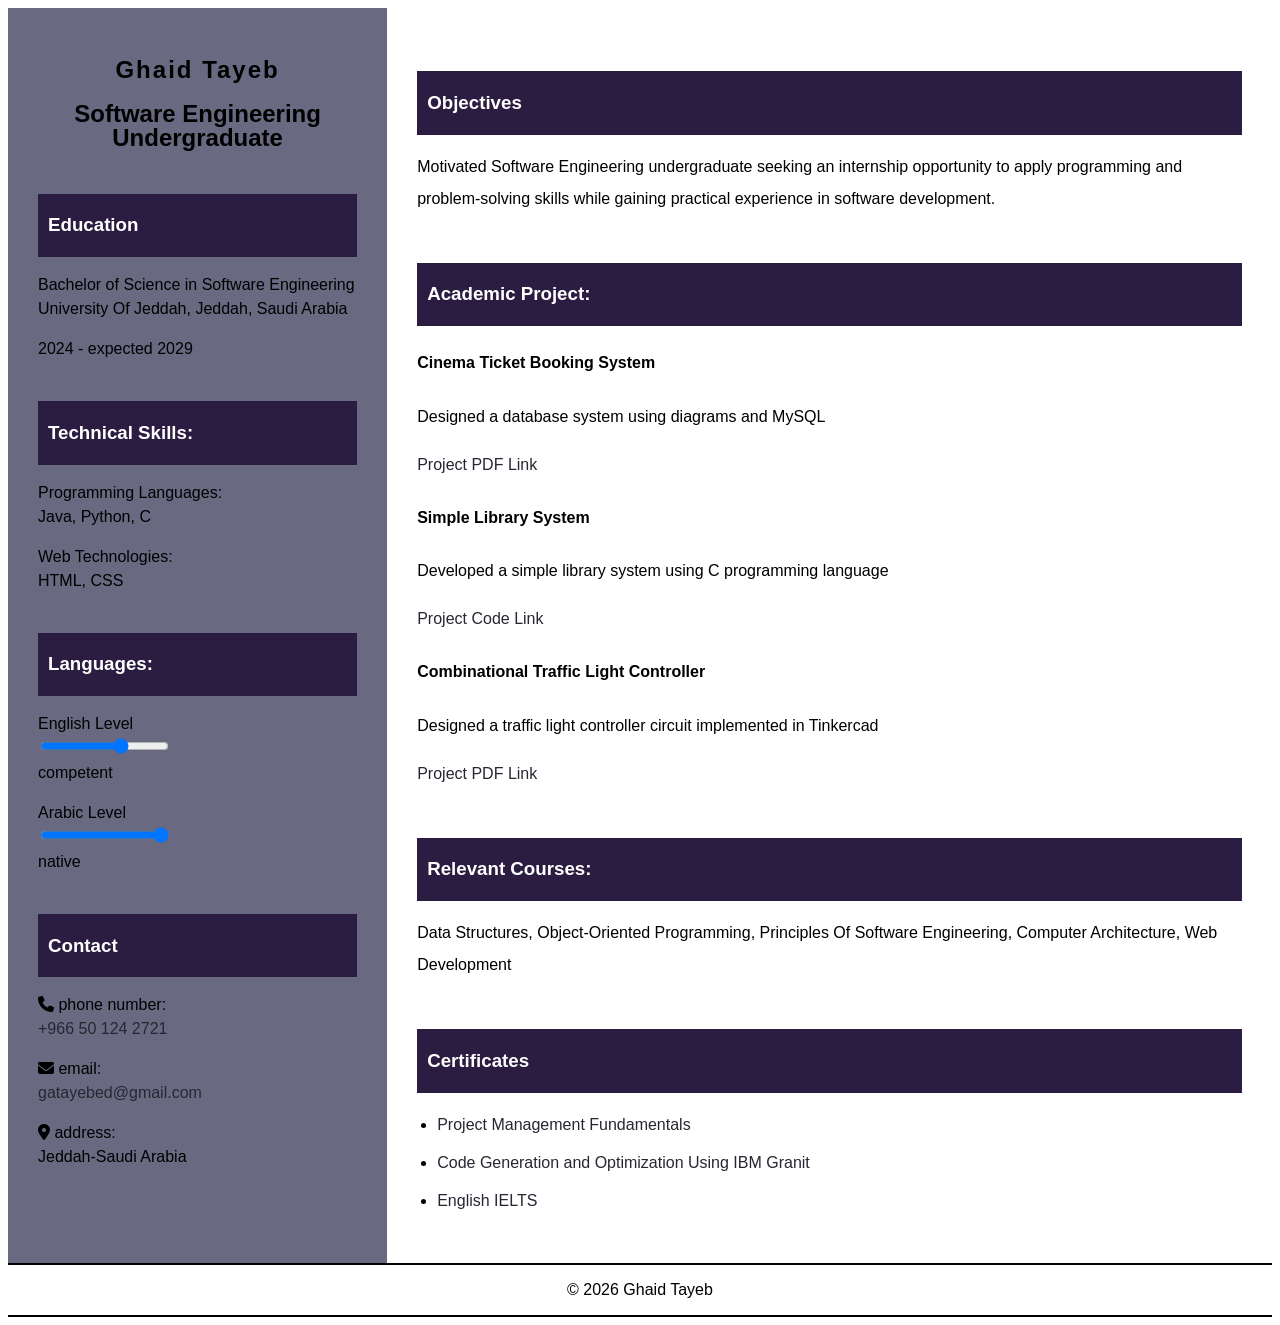
<file: index.html>
<!DOCTYPE html>
<html lang="en">
<head>
    <meta charset="UTF-8">
    <meta name="viewport" content="width=device-width, initial-scale=1.0">
    <title>CV</title>
    <link rel="stylesheet" href="css/style.css">
    <!--for icons -->
    <link rel="stylesheet" href="https://cdnjs.cloudflare.com/ajax/libs/font-awesome/6.5.0/css/all.min.css">

</head>
<body>

 <div id="screen"> 
    <!-- left side-->
  <section id="leftcolumn">

       <header> 
    <h1>Ghaid Tayeb</h1>
    <h2>Software Engineering Undergraduate</h2>
     </header>
     <br>
    
    <!--education-->
    <div class="topic">
    <h3>Education</h3>
    </div>
    <p>Bachelor of Science in Software Engineering
        <br> 
        University Of Jeddah, Jeddah, Saudi Arabia </p>
   <p>2024 - expected 2029</p>
   <br>
   <div class="topic">
             <h3>Technical Skills:</h3>
             </div>
    <p>Programming Languages: <br> Java, Python, C </p> 
     <p> Web Technologies: <br> HTML, CSS </p>

       <br>
   <div class="topic">
             <h3>Languages:</h3>
             </div> 
     <p><label for="english"> English Level </label><br> <input type="range" max="10" value="6.5" id="english"> <br> competent </p>
     <p><label for="arabic"> Arabic Level </label><br>   <input type="range" max="10" value="10" id="arabic"> <br> native </p>
   <br>
<div class="topic">
      <h3>Contact</h3>
</div>
    <p> <i class="fas fa-phone"></i>
        phone number: <br> <a href="tel:+966501242721"> +966 50 124 2721 </a> </p>
    <p><i class="fas fa-envelope"></i>
        email: <br>  <a href="mailto:gatayebed@gmail.com"> gatayebed@gmail.com </a></p>
    <p> <i class="fas fa-map-marker-alt"></i>
        address: <br> Jeddah-Saudi Arabia  </p>

   </section>
   <!--end left area-->

   <!--middle area-->
    <section id="middlecolumn">
    <div class="topic">    
    <h3>Objectives</h3>
    </div>
   <p>Motivated Software Engineering undergraduate seeking an 
    internship opportunity to apply programming and problem-solving 
    skills while gaining practical experience in software development.</p>
   <br>

    <div class="topic"> 
<h3>Academic Project:</h3>
        </div>
     <h4>Cinema Ticket Booking System</h4> 
    <p>Designed a database system using diagrams and MySQL</p>
    <p><a href="./media/cinema-ticket-booking-system.pdf">Project PDF Link</a></p>
    
    <h4>Simple Library System </h4>
    <p> Developed a simple library system using C programming language</p>
    <p><a href="./media/project.c">Project Code Link</a></p>

    <h4>Combinational Traffic Light Controller</h4>
    <p>Designed a traffic light controller circuit implemented in Tinkercad</p>
    <p><a href="./media/DLD-project.pdf">Project PDF Link</a></p>

<br>
       <div class="topic">
        <h3>Relevant Courses:</h3>
   </div>
    <p>Data Structures, Object-Oriented Programming, Principles Of 
        Software Engineering, Computer Architecture, Web Development </p>  
<br>

 <div class="topic">
            <h3>Certificates</h3> 
    </div>
       <ul>
<li><a href="./media/ibm-certificate2.jpg">Project Management Fundamentals</a></li>
<li><a href="./media/ibm-certificate.jpg">Code Generation and Optimization Using IBM Granit</a></li>
<li><a href="./media/ielts.jpg">English IELTS</a></li>     
</ul>
</section>
<!--technical skills-->
</div>  
<footer> 
<p> &copy; 2026 Ghaid Tayeb </p>
</footer>




</body>
</html>
</file>
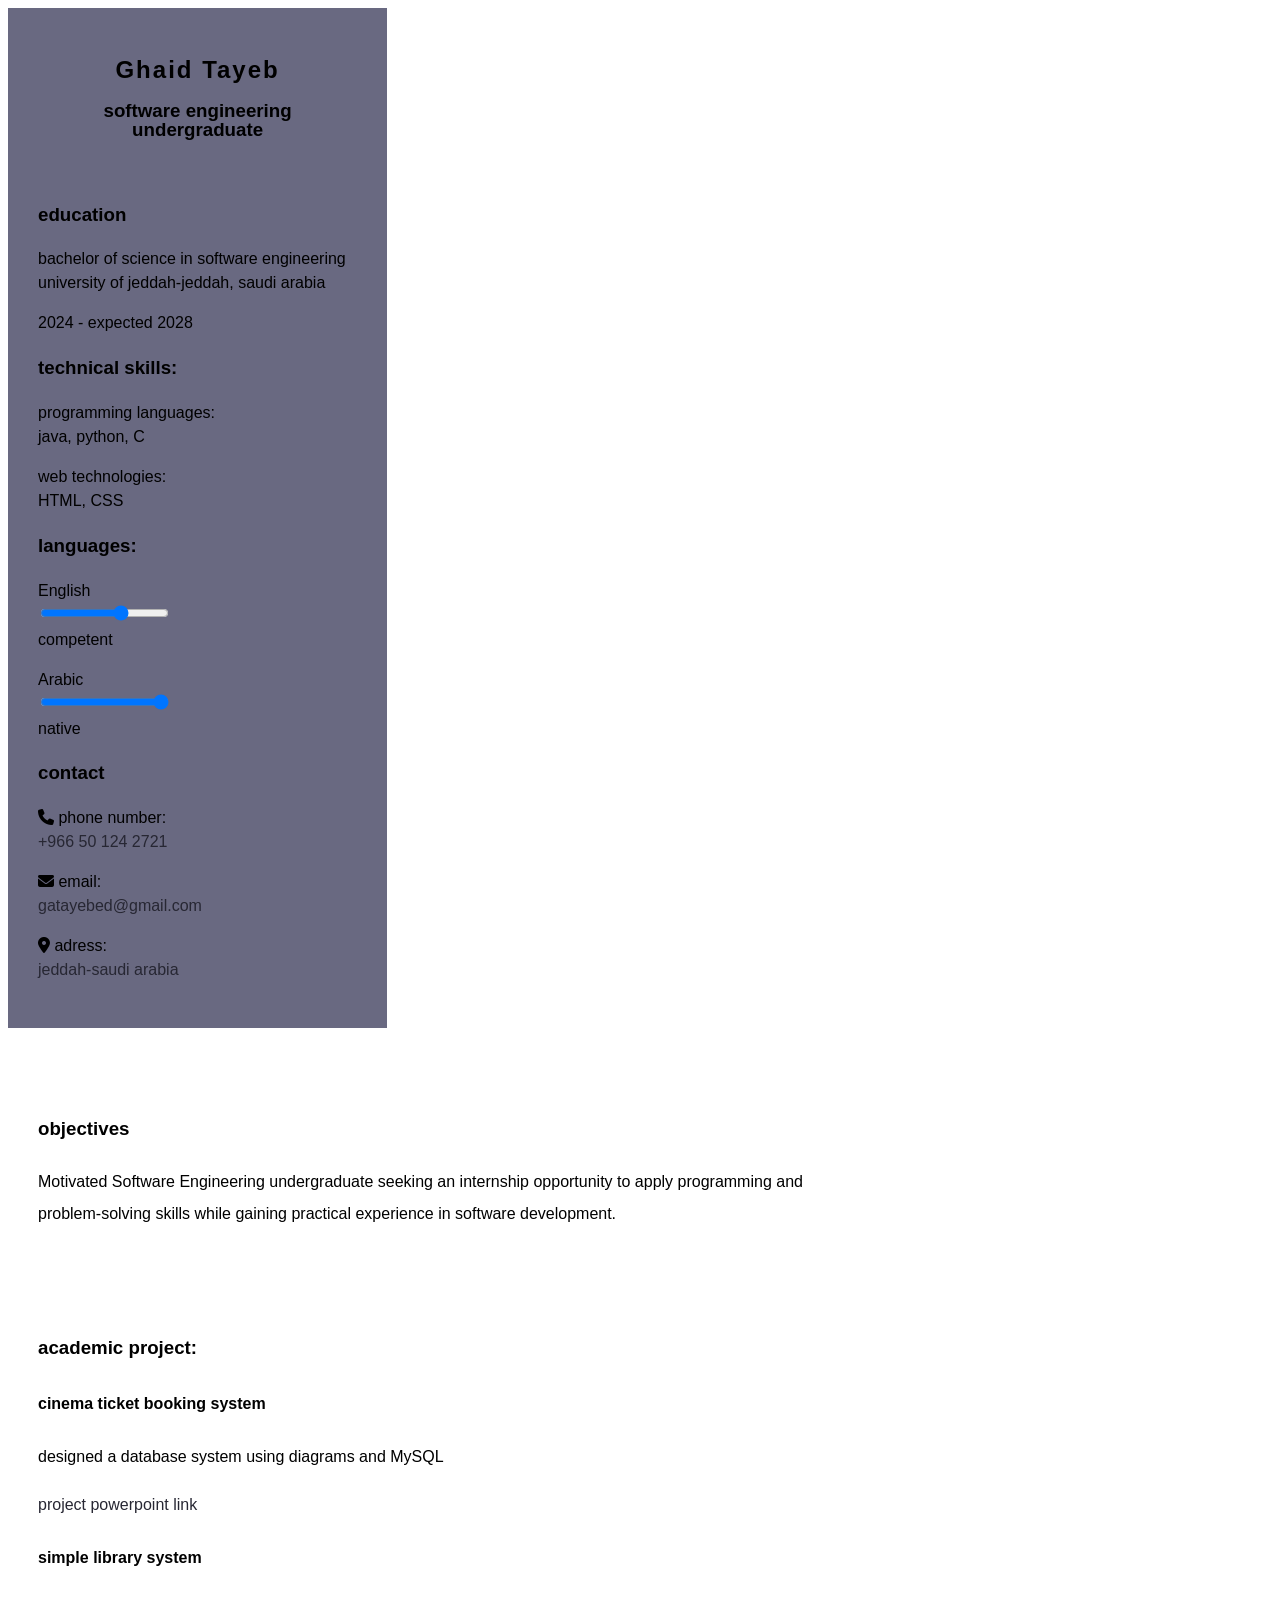
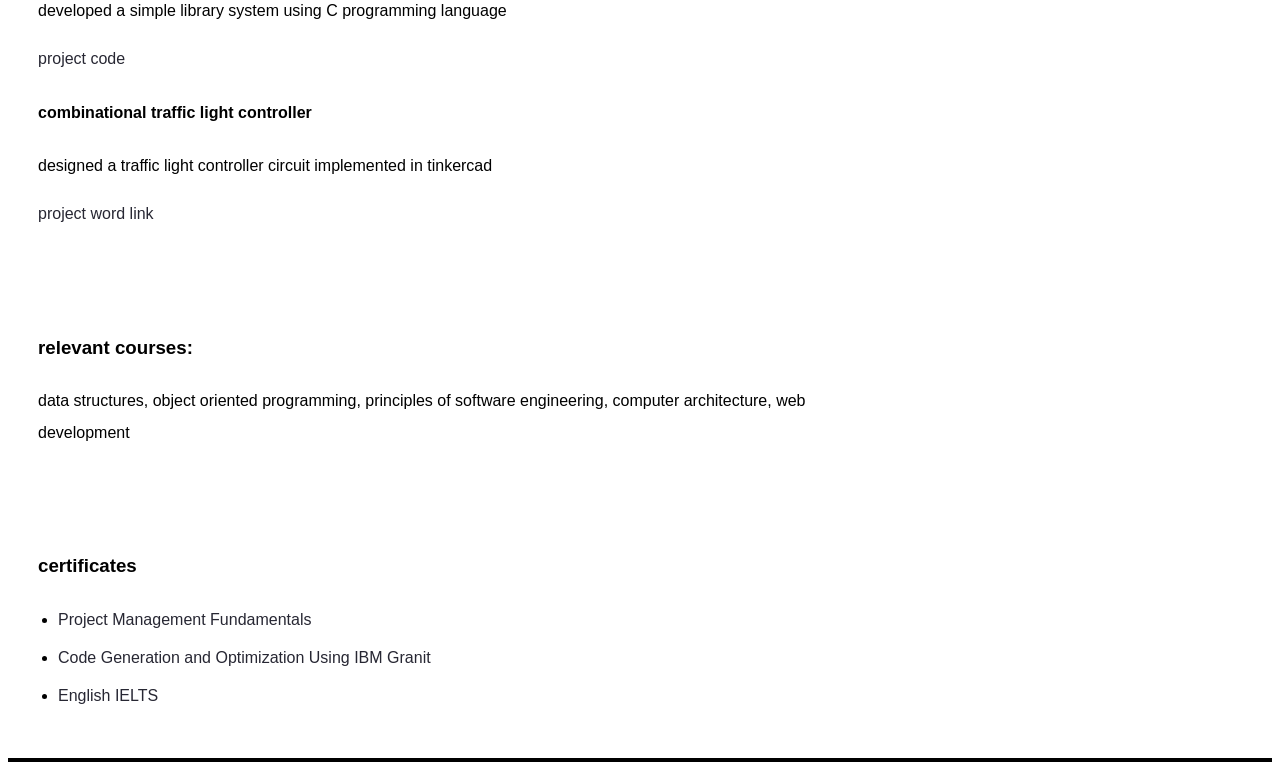
<file: cv.html>
<!DOCTYPE html>
<html lang="en">
<head>
    <meta charset="UTF-8">
    <meta name="viewport" content="width=device-width, initial-scale=1.0">
    <title>Document</title>
    <link rel="stylesheet"  href="./css/style.css">
    <!--for icons -->
    <link rel="stylesheet" href="https://cdnjs.cloudflare.com/ajax/libs/font-awesome/6.5.0/css/all.min.css">
</head>
<body>

    
    <!--intro, left side-->
  <section id="leftcolumn">

       <header> 
    <h1>Ghaid Tayeb</h1>
    <h3>software engineering undergraduate</h3>
     </header>
     <br>
    <!--education-->
    <nav class="navBar">
    <h3>education</h3>
    </nav>
    <p>bachelor of science in software engineering
        <br> 
        university of jeddah-jeddah, saudi arabia </p>
   <p>2024 - expected 2028</p>

   <nav class="navBar">
             <h3>technical skills:</h3>
             </nav>
    <p>programming languages: <br> java, python, C </p> 
     <p> web technologies: <br> HTML, CSS </p>

    
   <nav class="navBar">
             <h3>languages:</h3>
             </nav> 
     <p>English  <br> <input type="range" max="10" value="6.5"> <br> competent </p>
     <p>Arabic <br> <input type="range" max="10" value="10"> <br> native </p>

<nav class="navBar">
      <h3>contact</h3>
</nav>
    <p> <i class="fas fa-phone"></i>
        phone number: <br> <a href="tel:+966501242721"> +966 50 124 2721 </a> </p>
    <p><i class="fas fa-envelope"></i>
        email: <br>  <a href="https://outlook.office365.com/mail/login.html?bO=1#authRedirect=true"> gatayebed@gmail.com </a></p>
    <p> <i class="fas fa-map-marker-alt"></i>
        adress: <br> <a href="tel:+966501242721"> jeddah-saudi arabia </a> </p>

   </section>
   <!--end left area-->

   <!--middle area-->
    <section id="middlecolumn">
    <nav class="navBar">    
    <h3>objectives</h3>
    </nav>
   <p>Motivated Software Engineering undergraduate seeking an 
    internship opportunity to apply programming and problem-solving 
    skills while gaining practical experience in software development.</p>
   <br>
    <br>

    <nav class="navBar"> 
<h3>academic project:</h3>
        </nav>
     <h4>cinema ticket booking system</h4> 
    <p>designed a database system using diagrams and MySQL</p>
    <p><a href="./media/cinema ticket booking system.pdf">project powerpoint link</a></p>
    
    <h4>simple library system </h4>
    <p> developed a simple library system using C programming language</p>
    <p><a href="./media/project.c">project code</a></p>

    <h4>combinational traffic light controller</h4>
    <p>designed a traffic light controller circuit implemented in tinkercad</p>
    <p><a href="./media/DLD project.pdf">project word link</a></p>

<br>
<br>
       <nav class="navBar">
        <h3>relevant courses:</h3>
   </nav>
    <p>data structures, object oriented programming, principles of 
        software engineering, computer architecture, web development </p>
    
<br>
<br>
 <nav class="navBar">
            <h3>certificates</h3> 
    </nav>
       <ul>
<li><a href="./media/ibm certificate2.jpg">Project Management Fundamentals</a></li>
<li><a href="./media/ibm certificate.jpg">Code Generation and Optimization Using IBM Granit</a></li>
<li><a href="./media/ielts.jpg">English IELTS</a></li>     
</ul>
</section>
<!--technical skills-->

<footer> 

</footer>




</body>
</html>
</file>
<file: css/style.css>
*{box-sizing: border-box;
}


header{text-align: center; 
  line-height: 1; }


#leftcolumn{background-color: #696981; width: 30%;
      padding:30px; line-height: 1.5;}


body{ background-color: #ffffff;
     font-family: Verdana, Geneva, Tahoma, sans-serif; 
  display: flex; flex-direction: column; min-height: 100vh;
}
 
#screen{
    display: flex; flex: 1;
}
   
#middlecolumn{background-color:#ffffff;  width: 70%;
padding: 30px; padding-top: 5%; margin: 0; line-height: 2;
}

a:hover {color: #445f94;}
a{text-decoration: none; color: #272733;}


.topic {color: #ffffff; display: block; width: 100%; 
    padding: 2px 10px; line-height: normal; background-color:#2a1d41;
}
  

ul{padding-left: 20px; line-height: 2;}    

li{margin-bottom: 6px;}


h1{letter-spacing: 2px;}

@media (max-width: 992px) {
    #leftcolumn {
        width: 40%;    }
    #middlecolumn {
        width: 60%; }}

@media (max-width: 768px) {
    #screen {
        flex-direction: column;}
    #leftcolumn, #middlecolumn {
        width: 100%; }}

@media (max-width: 576px) {
    body {
        font-size: 14px;}}

footer{border-top: 2px double #000000;
border-bottom: 2px double #000000; margin-top: auto; text-align: center;}
</file>
